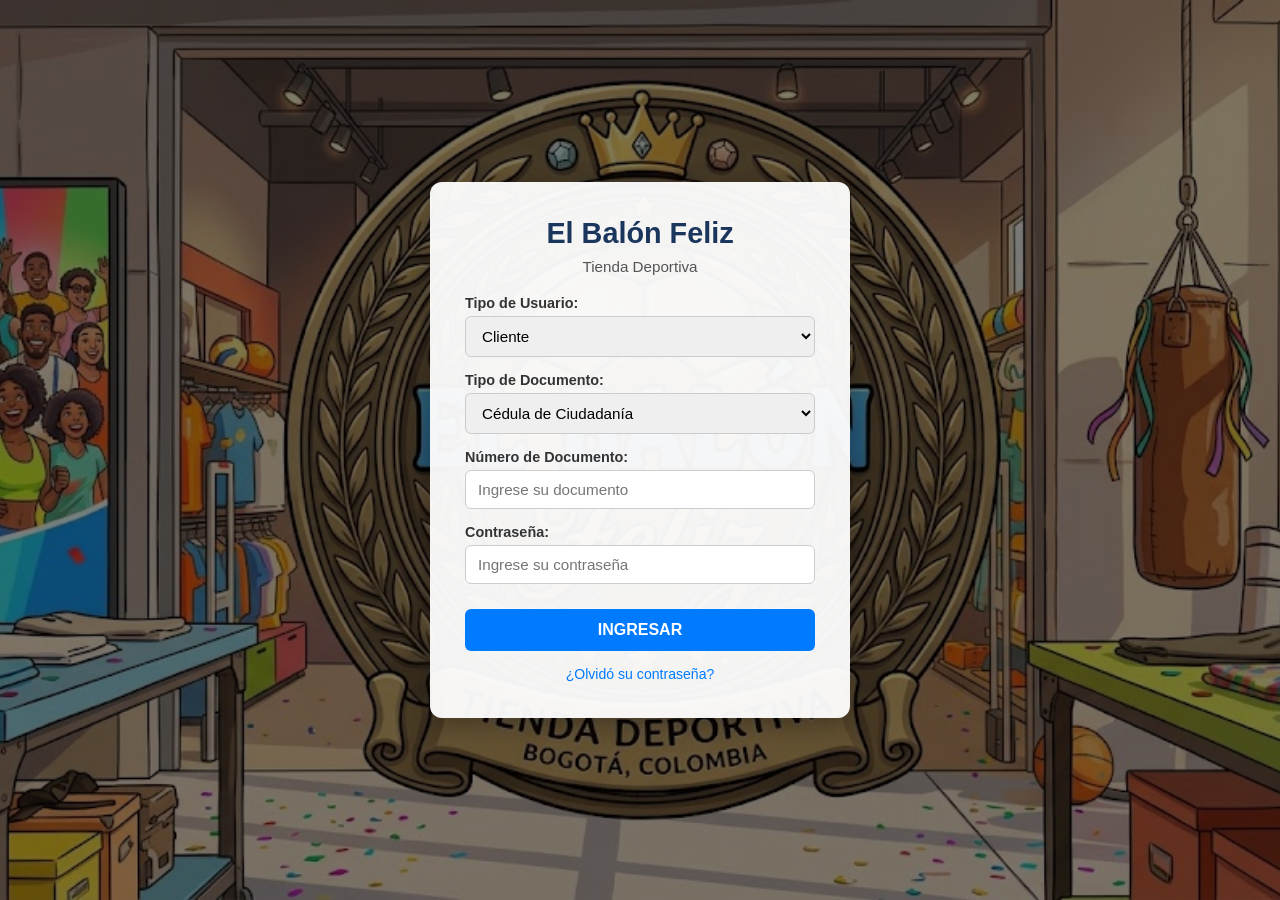
<file: index.html>
<!DOCTYPE html>
<html lang="es">
<head>
    <meta charset="UTF-8">
    <meta name="viewport" content="width=device-width, initial-scale=1.0">
    <title>El Balón Feliz - Inicio de Sesión</title>
    <link rel="stylesheet" href="css/estilos.css">
</head>
<body>

    <div class="contenedor-login">
        <h1>El Balón Feliz</h1>
        <p class="subtitulo">Tienda Deportiva</p>

        <form id="loginForm">
            <div class="campo-grupo">
                <label for="rol">Tipo de Usuario:</label>
                <select id="rol" required>
                    <option value="cliente">Cliente</option>
                    <option value="admin">Administrador</option>
                </select>
            </div>

            <div class="campo-grupo">
                <label for="tipo_doc">Tipo de Documento:</label>
                <select id="tipo_doc" required>
                    <option value="CC">Cédula de Ciudadanía</option>
                    <option value="TI">Tarjeta de Identidad</option>
                    <option value="CE">Cédula de Extranjería</option>
                    <option value="PAS">Pasaporte</option>
                </select>
            </div>

            <div class="campo-grupo">
                <label for="num_doc">Número de Documento:</label>
                <input type="number" id="num_doc" placeholder="Ingrese su documento" required>
            </div>

            <div class="campo-grupo">
                <label for="password">Contraseña:</label>
                <input type="password" id="password" placeholder="Ingrese su contraseña" required>
            </div>

            <button type="submit" class="btn-principal">INGRESAR</button>
        </form>

        <a href="Olvide_contraseña.html" class="enlace">¿Olvidó su contraseña?</a>
    </div>

    <!-- Script simple para redireccionar según el rol seleccionado -->
    <script>
        document.getElementById('loginForm').addEventListener('submit', function(e) {
            e.preventDefault();
            const rol = document.getElementById('rol').value;

            if (rol === 'admin') {
                window.location.href = 'admin.html';
            } else {
                window.location.href = 'cliente.html';
            }
        });
    </script>

</body>
</html>
</file>
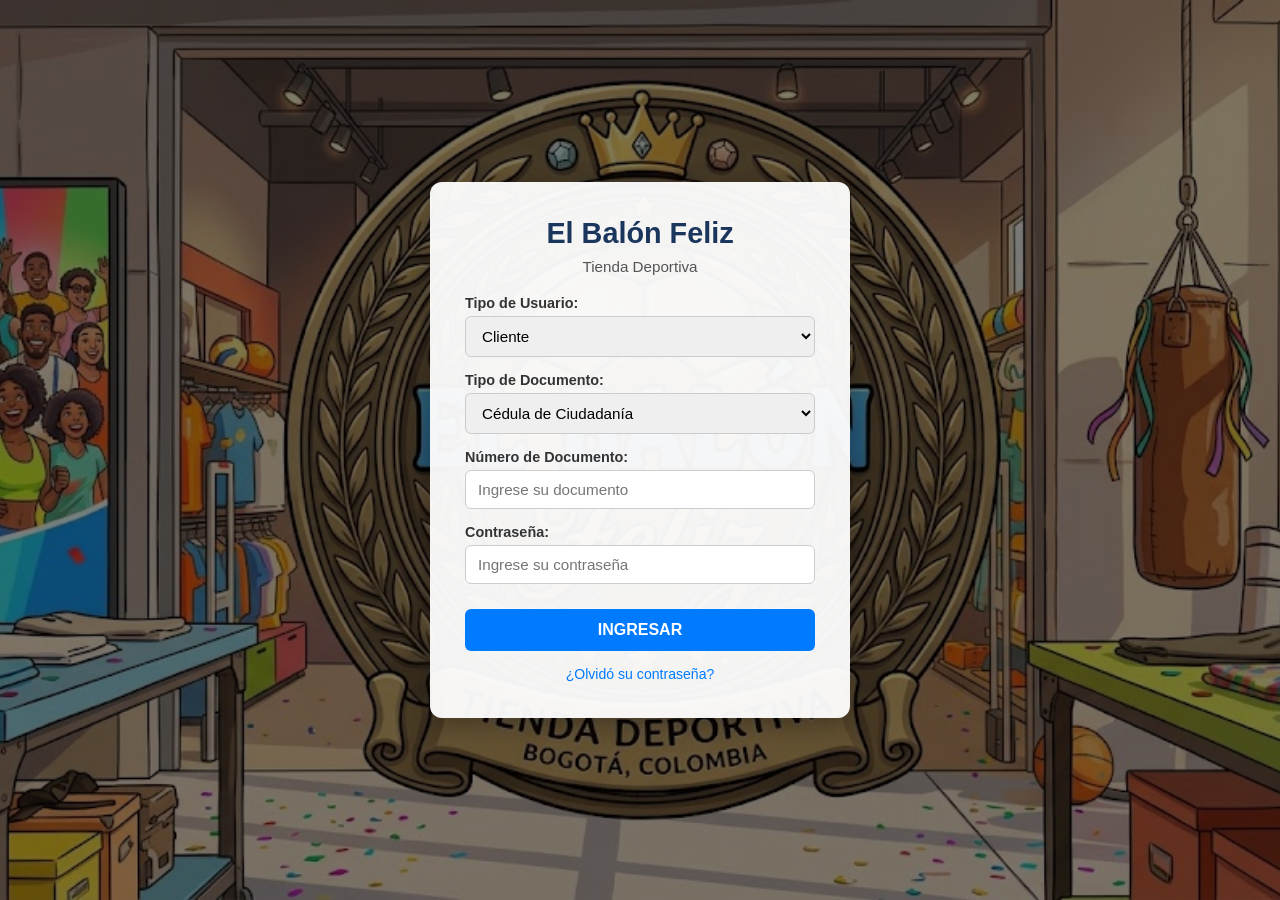
<file: tienda_depotiva/index.html>
<!DOCTYPE html>
<html lang="es">
<head>
    <meta charset="UTF-8">
    <meta name="viewport" content="width=device-width, initial-scale=1.0">
    <title>El Balón Feliz - Inicio de Sesión</title>
    <link rel="stylesheet" href="css/estilos.css">
</head>
<body>

    <div class="contenedor-login">
        <h1>El Balón Feliz</h1>
        <p class="subtitulo">Tienda Deportiva</p>

        <form id="loginForm">
            <div class="campo-grupo">
                <label for="rol">Tipo de Usuario:</label>
                <select id="rol" required>
                    <option value="cliente">Cliente</option>
                    <option value="admin">Administrador</option>
                </select>
            </div>

            <div class="campo-grupo">
                <label for="tipo_doc">Tipo de Documento:</label>
                <select id="tipo_doc" required>
                    <option value="CC">Cédula de Ciudadanía</option>
                    <option value="TI">Tarjeta de Identidad</option>
                    <option value="CE">Cédula de Extranjería</option>
                    <option value="PAS">Pasaporte</option>
                </select>
            </div>

            <div class="campo-grupo">
                <label for="num_doc">Número de Documento:</label>
                <input type="number" id="num_doc" placeholder="Ingrese su documento" required>
            </div>

            <div class="campo-grupo">
                <label for="password">Contraseña:</label>
                <input type="password" id="password" placeholder="Ingrese su contraseña" required>
            </div>

            <button type="submit" class="btn-principal">INGRESAR</button>
        </form>

        <a href="Olvide_contraseña.html" class="enlace">¿Olvidó su contraseña?</a>
    </div>

    <!-- Script simple para redireccionar según el rol seleccionado -->
    <script>
        document.getElementById('loginForm').addEventListener('submit', function(e) {
            e.preventDefault();
            const rol = document.getElementById('rol').value;

            if (rol === 'admin') {
                window.location.href = 'admin.html';
            } else {
                window.location.href = 'cliente.html';
            }
        });
    </script>

</body>
</html>
</file>
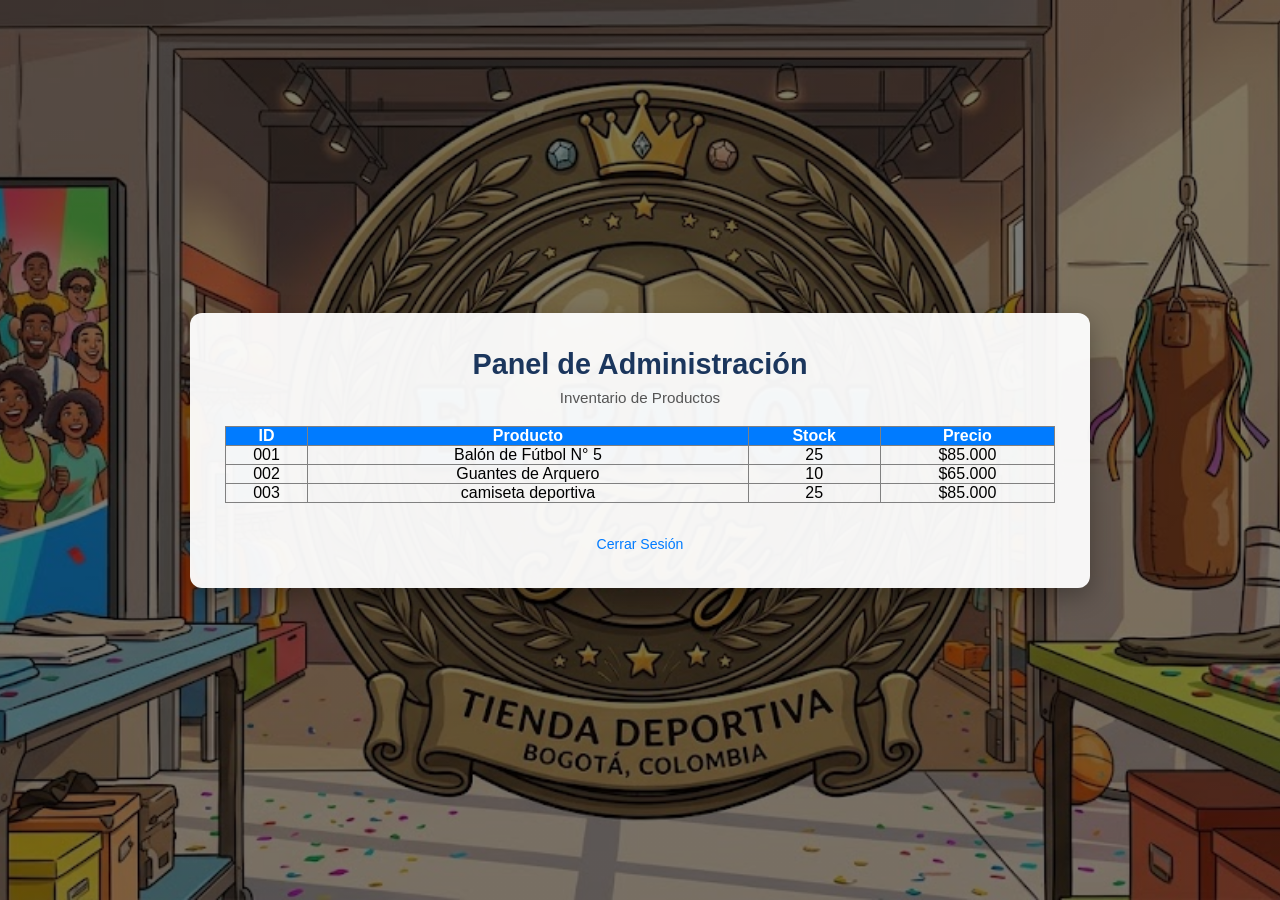
<file: admin.html>
<!DOCTYPE html>
<html lang="es">
<head>
    <meta charset="UTF-8">
    <meta name="viewport" content="width=device-width, initial-scale=1.0">
    <title>Administración - El Balón Feliz</title>
    <link rel="stylesheet" href="css/estilos.css">
</head>
<body>

    <div class="contenedor-dashboard" style="max-width: 900px;">
        <h1>Panel de Administración</h1>
        <p class="subtitulo">Inventario de Productos</p>

        <table border="1" style="width: 100%; border-collapse: collapse; margin-top: 15px;">
            <thead>
                <tr style="background-color: #007bff; color: white;">
                    <th>ID</th>
                    <th>Producto</th>
                    <th>Stock</th>
                    <th>Precio</th>
                </tr>
            </thead>
            <tbody>
                <tr>
                    <td>001</td>
                    <td>Balón de Fútbol N° 5</td>
                    <td>25</td>
                    <td>$85.000</td>
                </tr>
                <tr>
                    <td>002</td>
                    <td>Guantes de Arquero</td>
                    <td>10</td>
                    <td>$65.000</td>
                </tr>
            </tbody>
            <tr>
                    <td>003</td>
                    <td>camiseta deportiva</td>
                    <td>25</td>
                    <td>$85.000</td>    
            </tr>
        </tbody>
        </table>

        <br>
        <a href="index.html" class="enlace">Cerrar Sesión</a>
    </div>

</body>
</html>
</file>
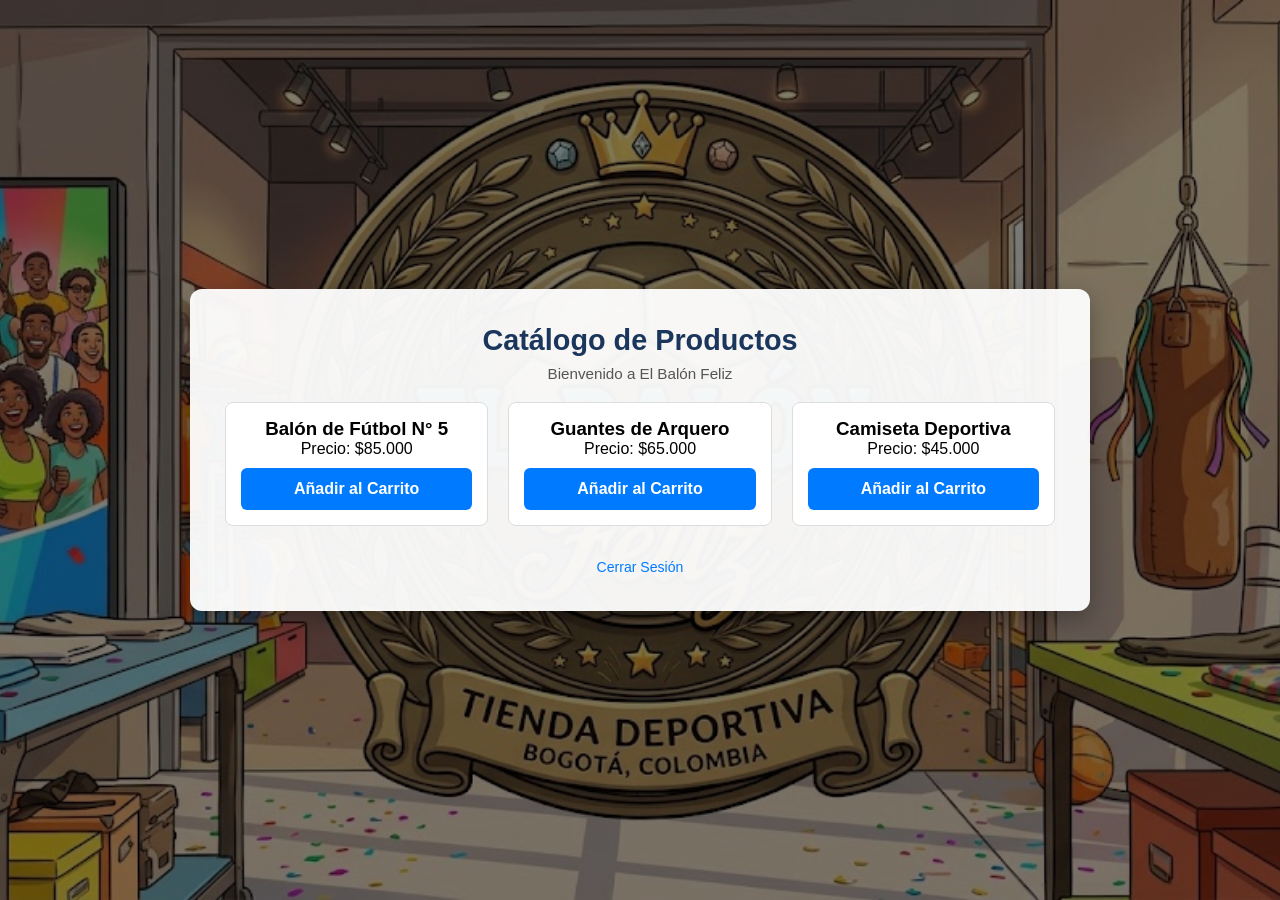
<file: cliente.html>
<!DOCTYPE html>
<html lang="es">
<head>
    <meta charset="UTF-8">
    <meta name="viewport" content="width=device-width, initial-scale=1.0">
    <title>Catálogo - El Balón Feliz</title>
    <link rel="stylesheet" href="css/estilos.css">
</head>
<body>

    <div class="contenedor-dashboard" style="max-width: 900px;">
        <h1>Catálogo de Productos</h1>
        <p class="subtitulo">Bienvenido a El Balón Feliz</p>

        <div class="grid-productos">
            <div class="tarjeta-producto">
                <h3>Balón de Fútbol N° 5</h3>
                <p>Precio: $85.000</p>
                <button class="btn-principal">Añadir al Carrito</button>
            </div>
            <div class="tarjeta-producto">
                <h3>Guantes de Arquero</h3>
                <p>Precio: $65.000</p>
                <button class="btn-principal">Añadir al Carrito</button>
            </div>
            <div class="tarjeta-producto">
                <h3>Camiseta Deportiva</h3>
                <p>Precio: $45.000</p>
                <button class="btn-principal">Añadir al Carrito</button>
            </div>
        </div>

        <br>
        <a href="index.html" class="enlace">Cerrar Sesión</a>
    </div>

</body>
</html>
</file>
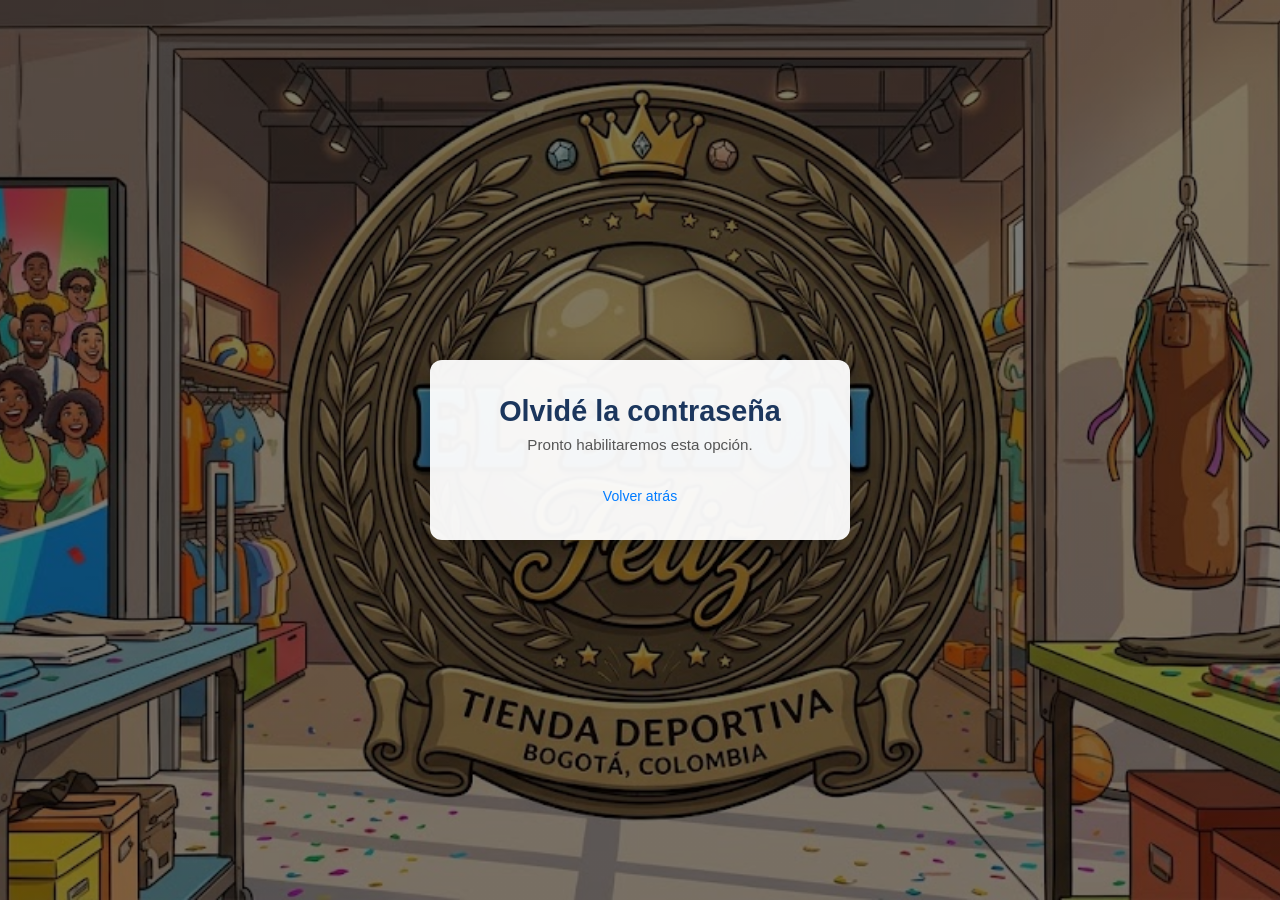
<file: Olvide_contraseña.html>
<!DOCTYPE html>
<html lang="es">
<head>
    <meta charset="UTF-8">
    <meta name="viewport" content="width=device-width, initial-scale=1.0">
    <title>Olvidé la contraseña - El Balón Feliz</title>
    <!-- Conectamos la misma hoja de estilos para que tenga el fondo y la tarjeta -->
    <link rel="stylesheet" href="css/estilos.css">
</head>
<body>

    <div class="contenedor-login">
        <h1>Olvidé la contraseña</h1>
        <p class="subtitulo">Pronto habilitaremos esta opción.</p>

        <!-- Enlace simple para volver atrás tal como lo querías -->
        <a href="index.html" class="enlace">Volver atrás</a>
    </div>

</body>
</html>
</file>
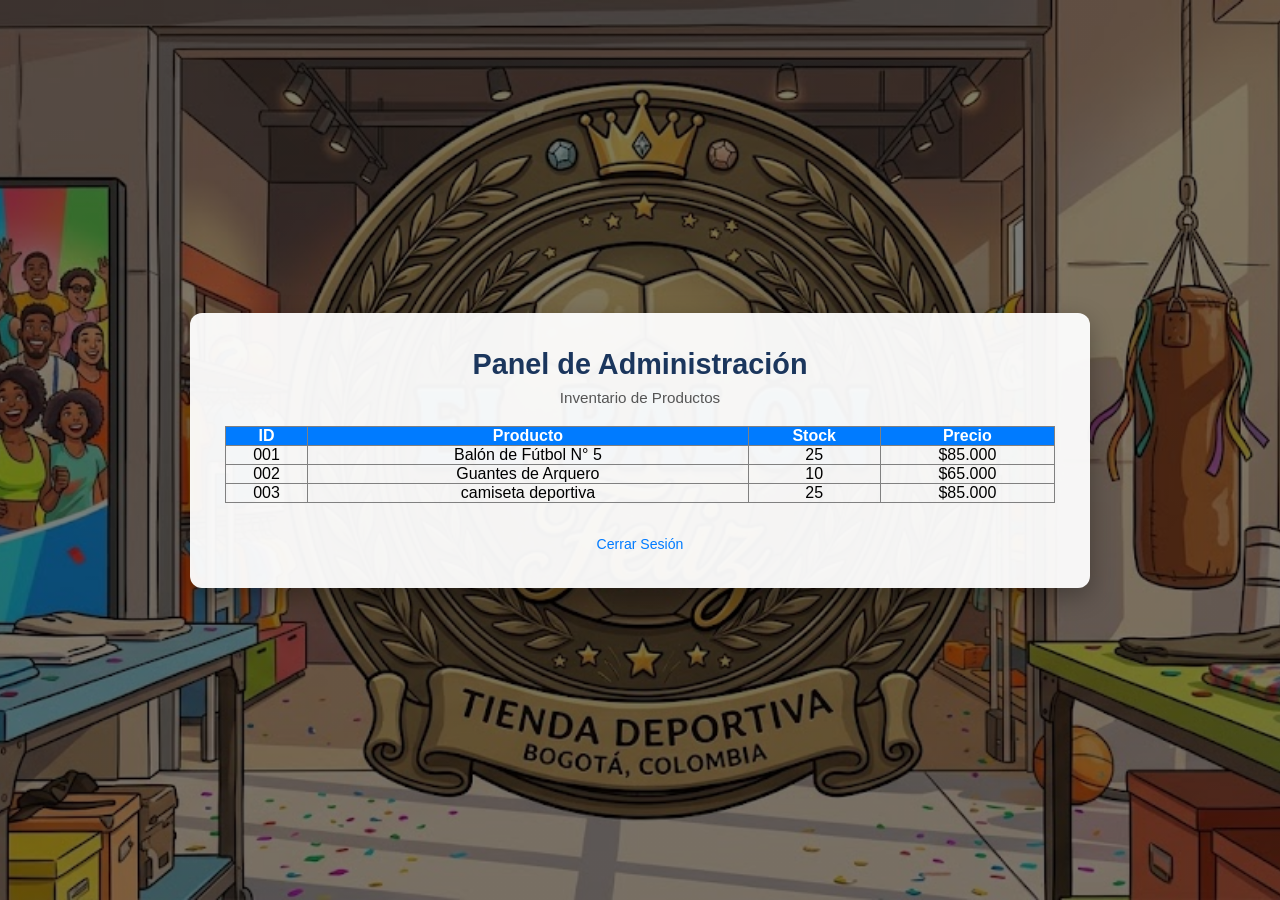
<file: tienda_depotiva/admin.html>
<!DOCTYPE html>
<html lang="es">
<head>
    <meta charset="UTF-8">
    <meta name="viewport" content="width=device-width, initial-scale=1.0">
    <title>Administración - El Balón Feliz</title>
    <link rel="stylesheet" href="css/estilos.css">
</head>
<body>

    <div class="contenedor-dashboard" style="max-width: 900px;">
        <h1>Panel de Administración</h1>
        <p class="subtitulo">Inventario de Productos</p>

        <table border="1" style="width: 100%; border-collapse: collapse; margin-top: 15px;">
            <thead>
                <tr style="background-color: #007bff; color: white;">
                    <th>ID</th>
                    <th>Producto</th>
                    <th>Stock</th>
                    <th>Precio</th>
                </tr>
            </thead>
            <tbody>
                <tr>
                    <td>001</td>
                    <td>Balón de Fútbol N° 5</td>
                    <td>25</td>
                    <td>$85.000</td>
                </tr>
                <tr>
                    <td>002</td>
                    <td>Guantes de Arquero</td>
                    <td>10</td>
                    <td>$65.000</td>
                </tr>
            </tbody>
            <tr>
                    <td>003</td>
                    <td>camiseta deportiva</td>
                    <td>25</td>
                    <td>$85.000</td>    
            </tr>
        </tbody>
        </table>

        <br>
        <a href="index.html" class="enlace">Cerrar Sesión</a>
    </div>

</body>
</html>
</file>
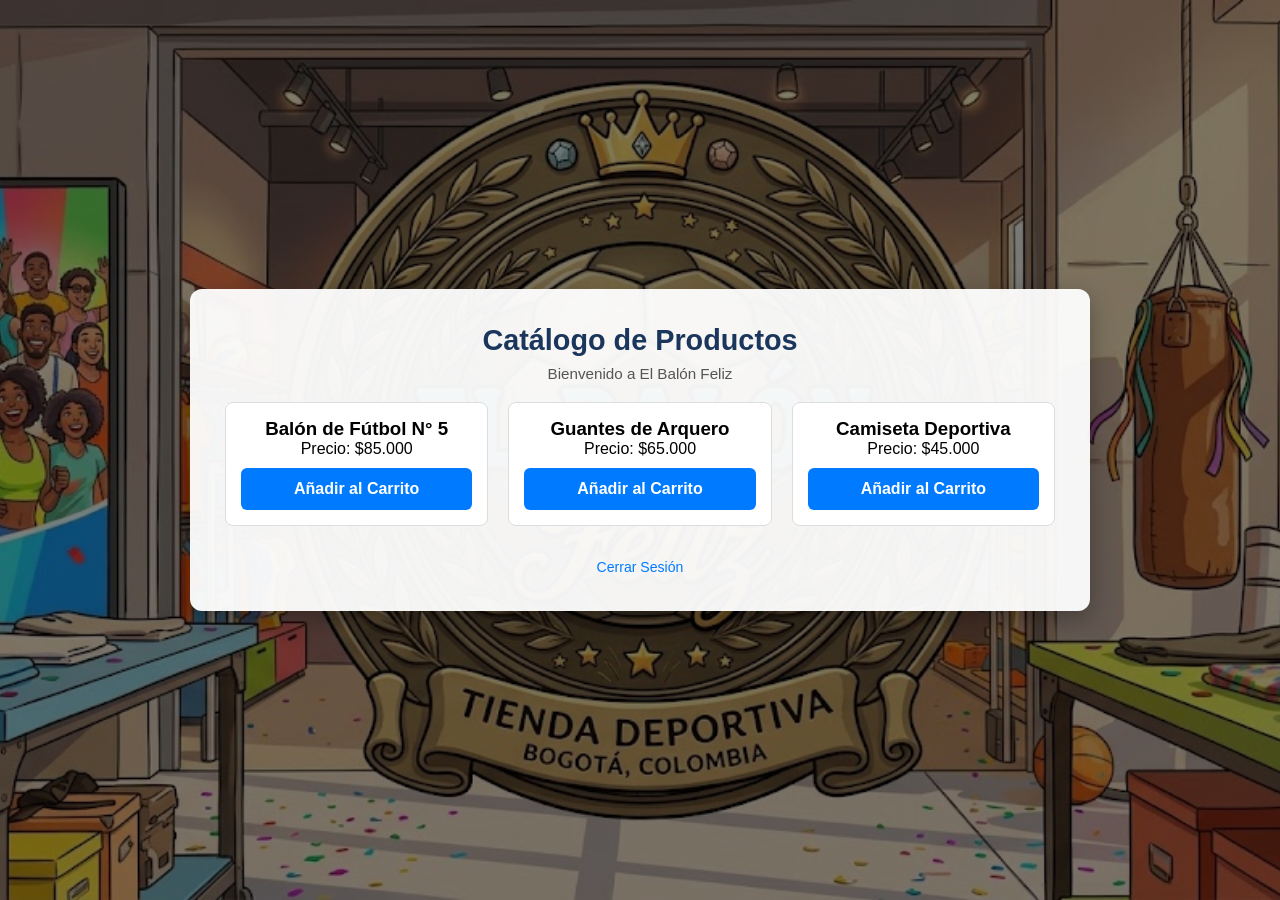
<file: tienda_depotiva/cliente.html>
<!DOCTYPE html>
<html lang="es">
<head>
    <meta charset="UTF-8">
    <meta name="viewport" content="width=device-width, initial-scale=1.0">
    <title>Catálogo - El Balón Feliz</title>
    <link rel="stylesheet" href="css/estilos.css">
</head>
<body>

    <div class="contenedor-dashboard" style="max-width: 900px;">
        <h1>Catálogo de Productos</h1>
        <p class="subtitulo">Bienvenido a El Balón Feliz</p>

        <div class="grid-productos">
            <div class="tarjeta-producto">
                <h3>Balón de Fútbol N° 5</h3>
                <p>Precio: $85.000</p>
                <button class="btn-principal">Añadir al Carrito</button>
            </div>
            <div class="tarjeta-producto">
                <h3>Guantes de Arquero</h3>
                <p>Precio: $65.000</p>
                <button class="btn-principal">Añadir al Carrito</button>
            </div>
            <div class="tarjeta-producto">
                <h3>Camiseta Deportiva</h3>
                <p>Precio: $45.000</p>
                <button class="btn-principal">Añadir al Carrito</button>
            </div>
        </div>

        <br>
        <a href="index.html" class="enlace">Cerrar Sesión</a>
    </div>

</body>
</html>
</file>
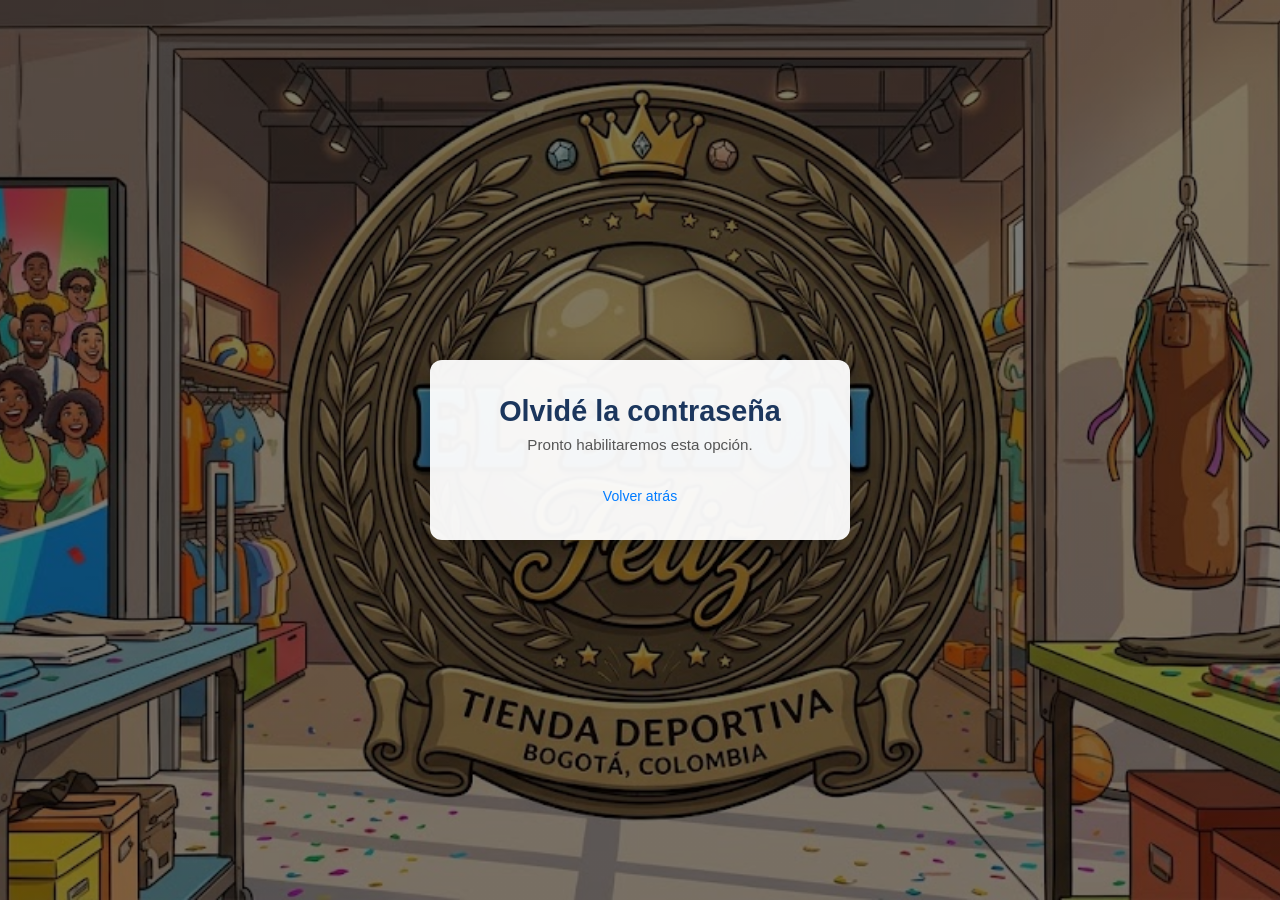
<file: tienda_depotiva/Olvide_contraseña.html>
<!DOCTYPE html>
<html lang="es">
<head>
    <meta charset="UTF-8">
    <meta name="viewport" content="width=device-width, initial-scale=1.0">
    <title>Olvidé la contraseña - El Balón Feliz</title>
    <!-- Conectamos la misma hoja de estilos para que tenga el fondo y la tarjeta -->
    <link rel="stylesheet" href="css/estilos.css">
</head>
<body>

    <div class="contenedor-login">
        <h1>Olvidé la contraseña</h1>
        <p class="subtitulo">Pronto habilitaremos esta opción.</p>

        <!-- Enlace simple para volver atrás tal como lo querías -->
        <a href="index.html" class="enlace">Volver atrás</a>
    </div>

</body>
</html>
</file>
<file: css/estilos.css>
* {
    margin: 0;
    padding: 0;
    box-sizing: border-box;
    font-family: 'Segoe UI', Tahoma, Geneva, Verdana, sans-serif;
}

body {
    
    background: linear-gradient(rgba(0, 0, 0, 0.5), rgba(0, 0, 0, 0.5)), url('../imagenes/fondo.jpg');
    background-size: cover;
    background-position: center;
    background-attachment: fixed;
    min-height: 100vh;
    display: flex;
    justify-content: center;
    align-items: center;
}


.contenedor-login, .contenedor-dashboard {
    background: rgba(255, 255, 255, 0.95);
    padding: 35px;
    border-radius: 12px;
    box-shadow: 0 8px 24px rgba(0,0,0,0.3);
    width: 100%;
    max-width: 420px;
    text-align: center;
}

h1 {
    color: #1b365d;
    margin-bottom: 8px;
    font-size: 1.8rem;
}

p.subtitulo {
    color: #555;
    margin-bottom: 20px;
    font-size: 0.95rem;
}


.campo-grupo {
    margin-bottom: 15px;
    text-align: left;
}

label {
    display: block;
    margin-bottom: 5px;
    color: #333;
    font-weight: 600;
    font-size: 0.9rem;
}

input, select {
    width: 100%;
    padding: 10px 12px;
    border: 1px solid #ccc;
    border-radius: 6px;
    font-size: 0.95rem;
}

.btn-principal {
    width: 100%;
    padding: 12px;
    background-color: #007bff;
    color: white;
    border: none;
    border-radius: 6px;
    font-size: 1rem;
    font-weight: bold;
    cursor: pointer;
    transition: background 0.3s;
    margin-top: 10px;
}

.btn-principal:hover {
    background-color: #0056b3;
}


.enlace {
    display: inline-block;
    margin-top: 15px;
    color: #007bff;
    text-decoration: none;
    font-size: 0.88rem;
}

.enlace:hover {
    text-decoration: underline;
}


.grid-productos {
    display: grid;
    grid-template-columns: repeat(auto-fit, minmax(200px, 1fr));
    gap: 20px;
    margin-top: 20px;
}

.tarjeta-producto {
    background: white;
    border: 1px solid #ddd;
    border-radius: 8px;
    padding: 15px;
    text-align: center;
}
</file>
<file: tienda_depotiva/css/estilos.css>
* {
    margin: 0;
    padding: 0;
    box-sizing: border-box;
    font-family: 'Segoe UI', Tahoma, Geneva, Verdana, sans-serif;
}

body {
    
    background: linear-gradient(rgba(0, 0, 0, 0.5), rgba(0, 0, 0, 0.5)), url('../imagenes/fondo.jpg');
    background-size: cover;
    background-position: center;
    background-attachment: fixed;
    min-height: 100vh;
    display: flex;
    justify-content: center;
    align-items: center;
}


.contenedor-login, .contenedor-dashboard {
    background: rgba(255, 255, 255, 0.95);
    padding: 35px;
    border-radius: 12px;
    box-shadow: 0 8px 24px rgba(0,0,0,0.3);
    width: 100%;
    max-width: 420px;
    text-align: center;
}

h1 {
    color: #1b365d;
    margin-bottom: 8px;
    font-size: 1.8rem;
}

p.subtitulo {
    color: #555;
    margin-bottom: 20px;
    font-size: 0.95rem;
}


.campo-grupo {
    margin-bottom: 15px;
    text-align: left;
}

label {
    display: block;
    margin-bottom: 5px;
    color: #333;
    font-weight: 600;
    font-size: 0.9rem;
}

input, select {
    width: 100%;
    padding: 10px 12px;
    border: 1px solid #ccc;
    border-radius: 6px;
    font-size: 0.95rem;
}

.btn-principal {
    width: 100%;
    padding: 12px;
    background-color: #007bff;
    color: white;
    border: none;
    border-radius: 6px;
    font-size: 1rem;
    font-weight: bold;
    cursor: pointer;
    transition: background 0.3s;
    margin-top: 10px;
}

.btn-principal:hover {
    background-color: #0056b3;
}


.enlace {
    display: inline-block;
    margin-top: 15px;
    color: #007bff;
    text-decoration: none;
    font-size: 0.88rem;
}

.enlace:hover {
    text-decoration: underline;
}


.grid-productos {
    display: grid;
    grid-template-columns: repeat(auto-fit, minmax(200px, 1fr));
    gap: 20px;
    margin-top: 20px;
}

.tarjeta-producto {
    background: white;
    border: 1px solid #ddd;
    border-radius: 8px;
    padding: 15px;
    text-align: center;
}
</file>
